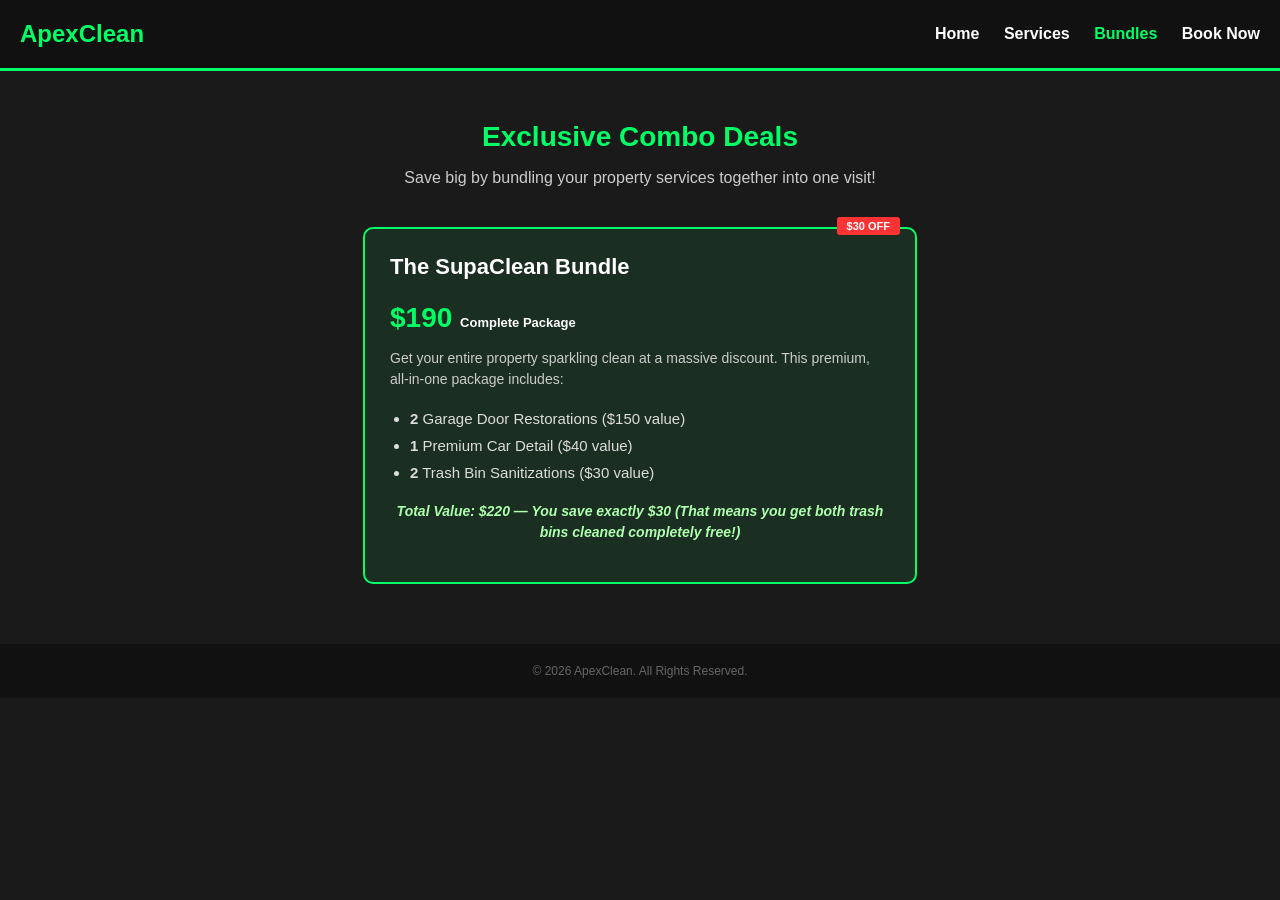
<file: bundles.html>
<!DOCTYPE html>
<html lang="en">
<head>
    <meta charset="UTF-8">
    <meta name="viewport" content="width=device-width, initial-scale=1.0">
    <title>ApexClean | Bundles</title>
    <link rel="stylesheet" href="styles.css">
</head>
<body>

    <header>
        <div class="logo">ApexClean</div>
        <nav>
            <a href="index.html">Home</a>
            <a href="page2.html">Services</a>
            <a href="bundles.html" class="active">Bundles</a>
            <a href="contact.html">Book Now</a>
        </nav>
    </header>

    <section class="services-container">
        <h2 class="section-title" style="margin-top: 40px;">Exclusive Combo Deals</h2>
        <p class="section-subtitle">Save big by bundling your property services together into one visit!</p>
        
        <div class="service-card bundle-highlight">
            <div class="discount-tag">$30 OFF</div>
            <h3>The SupaClean Bundle</h3>
            <div class="card-price">$190 <span class="per-unit" style="color: #fff;">Complete Package</span></div>
            <p>Get your entire property sparkling clean at a massive discount. This premium, all-in-one package includes:</p>
            <ul class="bundle-list">
                <li><strong>2</strong> Garage Door Restorations ($150 value)</li>
                <li><strong>1</strong> Premium Car Detail ($40 value)</li>
                <li><strong>2</strong> Trash Bin Sanitizations ($30 value)</li>
            </ul>
            <p style="font-size: 14px; color: #aeffae; font-style: italic; font-weight: bold; text-align: center; margin-top: 15px;">Total Value: $220 — You save exactly $30 (That means you get both trash bins cleaned completely free!)</p>
        </div>
    </section>

    <footer>
        &copy; 2026 ApexClean. All Rights Reserved.
    </footer>

</body>
</html>
</file>
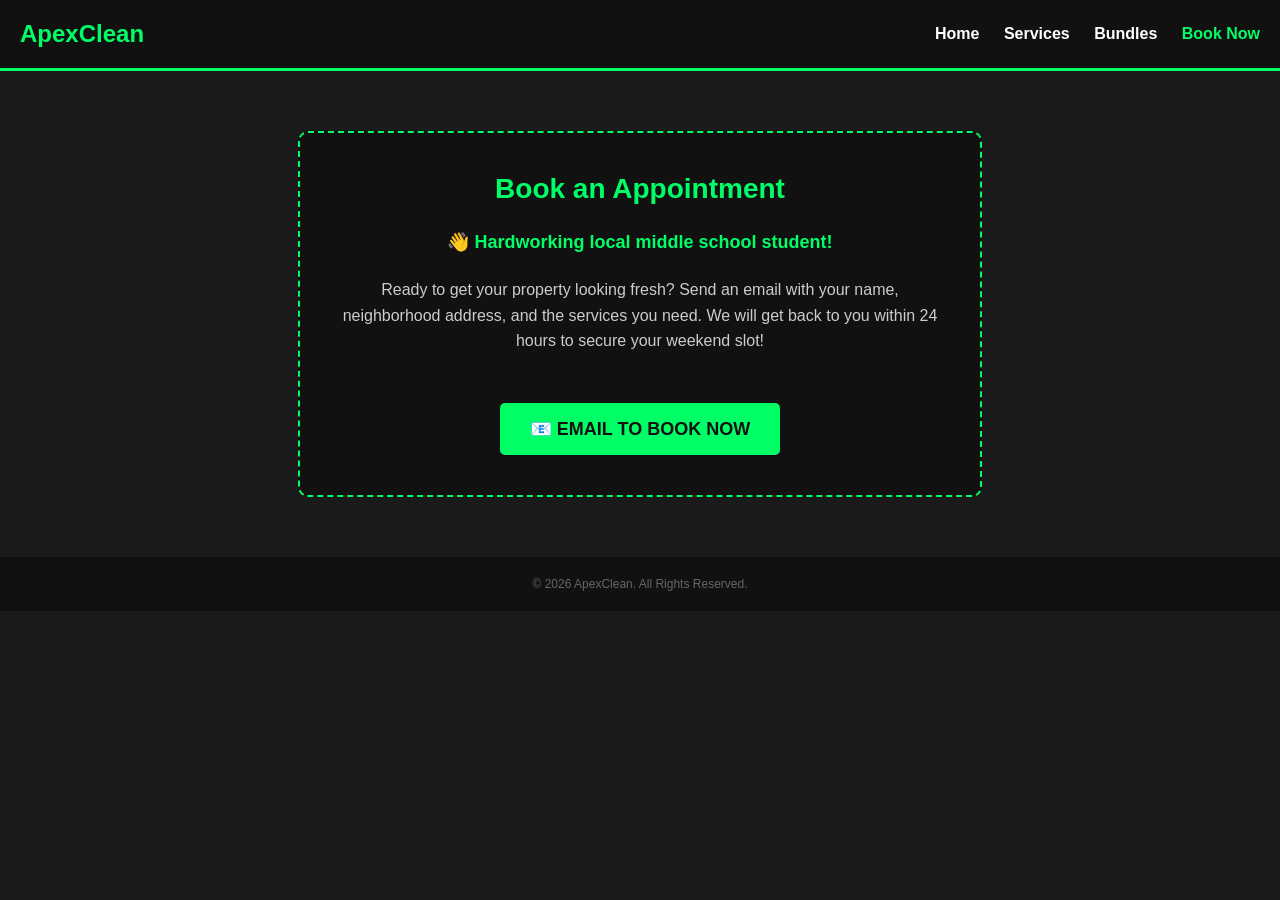
<file: contact.html>
<!DOCTYPE html>
<html lang="en">
<head>
    <meta charset="UTF-8">
    <meta name="viewport" content="width=device-width, initial-scale=1.0">
    <title>ApexClean | Book Now</title>
    <link rel="stylesheet" href="styles.css">
</head>
<body>

    <header>
        <div class="logo">ApexClean</div>
        <nav>
            <a href="index.html">Home</a>
            <a href="page2.html">Services</a>
            <a href="bundles.html">Bundles</a>
            <a href="contact.html" class="active">Book Now</a>
        </nav>
    </header>

    <section class="booking-section">
        <h2>Book an Appointment</h2>
        <p style="color: #00ff66; font-weight: bold; font-size: 18px; margin-bottom: 20px;">👋 Hardworking local middle school student!</p>
        <p>Ready to get your property looking fresh? Send an email with your name, neighborhood address, and the services you need. We will get back to you within 24 hours to secure your weekend slot!</p>
        <br>
        <a href="mailto:apexcleanx@gmail.com" class="booking-btn">📧 Email to Book Now</a>
    </section>

    <footer>
        &copy; 2026 ApexClean. All Rights Reserved.
    </footer>

</body>
</html>
</file>
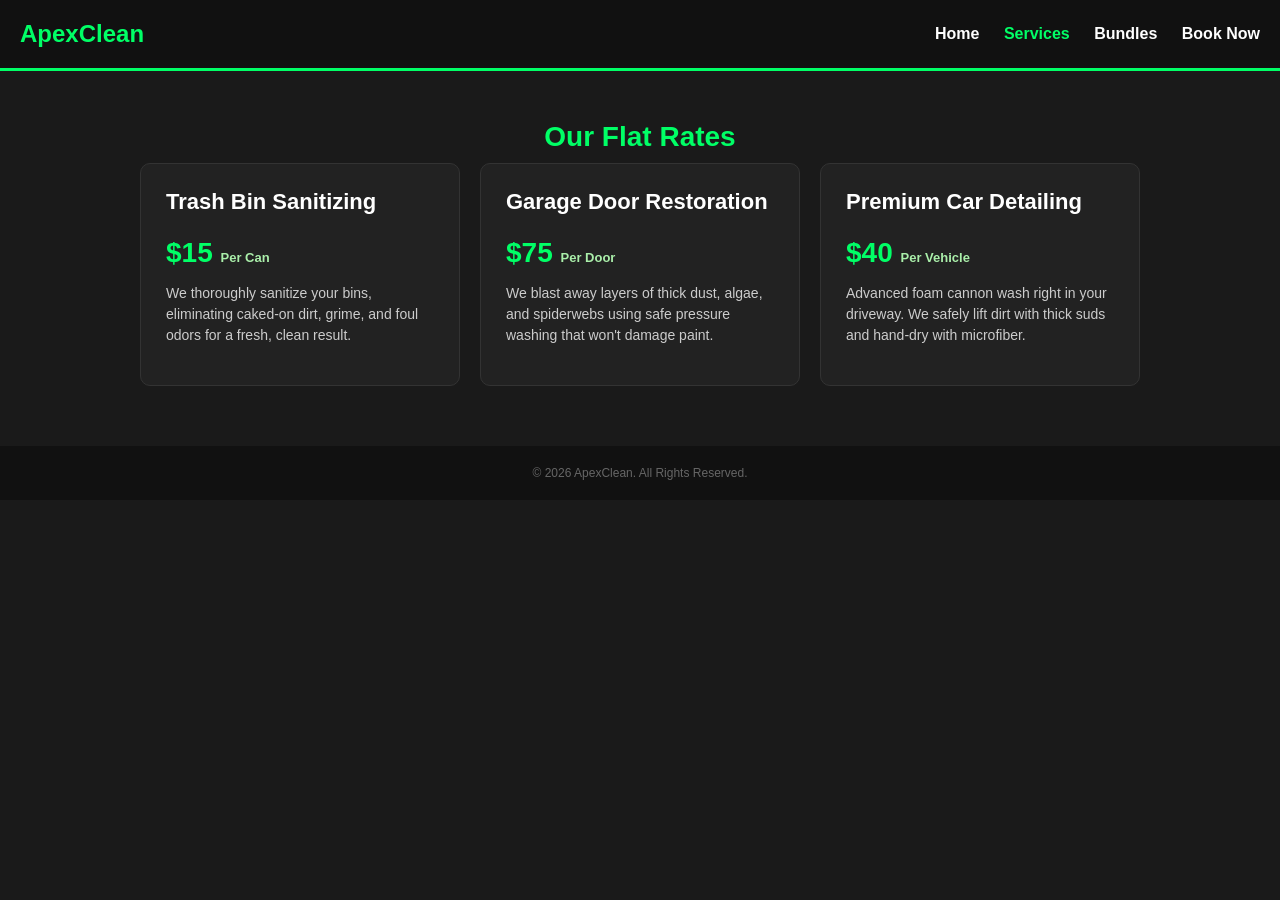
<file: page2.html>
<!DOCTYPE html>
<html lang="en">
<head>
    <meta charset="UTF-8">
    <meta name="viewport" content="width=device-width, initial-scale=1.0">
    <title>ApexClean | Services</title>
    <link rel="stylesheet" href="styles.css">
</head>
<body>

    <header>
        <div class="logo">ApexClean</div>
        <nav>
            <a href="index.html">Home</a>
            <a href="page2.html" class="active">Services</a>
            <a href="bundles.html">Bundles</a>
            <a href="contact.html">Book Now</a>
        </nav>
    </header>

    <section class="services-container">
        <h2 class="section-title" style="margin-top: 40px;">Our Flat Rates</h2>
        <div class="services-grid">
            
            <div class="service-card">
                <h3>Trash Bin Sanitizing</h3>
                <div class="card-price">$15 <span class="per-unit">Per Can</span></div>
                <p>We thoroughly sanitize your bins, eliminating caked-on dirt, grime, and foul odors for a fresh, clean result.</p>
            </div>

            <div class="service-card">
                <h3>Garage Door Restoration</h3>
                <div class="card-price">$75 <span class="per-unit">Per Door</span></div>
                <p>We blast away layers of thick dust, algae, and spiderwebs using safe pressure washing that won't damage paint.</p>
            </div>

            <div class="service-card">
                <h3>Premium Car Detailing</h3>
                <div class="card-price">$40 <span class="per-unit">Per Vehicle</span></div>
                <p>Advanced foam cannon wash right in your driveway. We safely lift dirt with thick suds and hand-dry with microfiber.</p>
            </div>
            
        </div>
    </section>

    <footer>
        &copy; 2026 ApexClean. All Rights Reserved.
    </footer>

</body>
</html>
</file>
<file: styles.css>
body {
    font-family: 'Segoe UI', Arial, sans-serif;
    margin: 0;
    padding: 0;
    background-color: #1a1a1a;
    color: #ffffff;
}
header {
    background-color: #111;
    padding: 20px;
    display: flex;
    justify-content: space-between;
    align-items: center;
    border-bottom: 3px solid #00ff66;
}
.logo {
    font-size: 24px;
    font-weight: bold;
    color: #00ff66;
}
nav a {
    color: white;
    text-decoration: none;
    margin-left: 20px;
    font-weight: bold;
}
nav a:hover, nav a.active {
    color: #00ff66;
}
.hero {
    text-align: center;
    padding: 80px 20px;
    background: #111;
}
.hero h1 {
    font-size: 42px;
    margin-bottom: 10px;
}
.hero p {
    font-size: 18px;
    color: #cccccc;
    margin-bottom: 30px;
}
.btn {
    background-color: #00ff66;
    color: #111;
    padding: 15px 30px;
    font-size: 16px;
    font-weight: bold;
    text-decoration: none;
    border-radius: 5px;
    text-transform: uppercase;
}
.btn:hover {
    background-color: #00cc52;
}
.intro {
    max-width: 800px;
    margin: 40px auto;
    text-align: center;
    padding: 0 20px;
}
.intro p {
    font-size: 16px;
    line-height: 1.6;
    color: #dddddd;
}
.services-container {
    max-width: 1000px;
    margin: 50px auto;
    padding: 0 20px;
}
.section-title {
    text-align: center;
    font-size: 28px;
    color: #00ff66;
    margin-bottom: 10px;
}
.section-subtitle {
    text-align: center;
    color: #cccccc;
    margin-bottom: 40px;
    font-size: 16px;
}
.services-grid {
    display: grid;
    grid-template-columns: repeat(auto-fit, minmax(250px, 1fr));
    gap: 20px;
}
.service-card {
    background-color: #222;
    padding: 25px;
    border-radius: 10px;
    border: 1px solid #333;
    position: relative;
}
.service-card h3 {
    margin-top: 0;
    font-size: 22px;
    color: #ffffff;
}
.card-price {
    font-size: 28px;
    font-weight: bold;
    color: #00ff66;
    margin: 10px 0;
}
.per-unit {
    font-size: 13px; 
    color: #aaefaa;
}
.service-card p {
    color: #cccccc;
    line-height: 1.5;
    font-size: 14px;
}
.bundle-highlight {
    border: 2px solid #00ff66;
    background-color: #1b2e22;
    max-width: 500px;
    margin: 0 auto;
}
.discount-tag {
    position: absolute;
    top: -12px;
    right: 15px;
    background-color: #ff3333;
    color: #fff;
    padding: 3px 10px;
    font-size: 11px;
    font-weight: bold;
    text-transform: uppercase;
    border-radius: 3px;
}
.bundle-list {
    margin: 15px 0;
    padding-left: 20px;
    color: #dddddd;
    font-size: 15px;
    line-height: 1.8;
}
.booking-section {
    max-width: 600px;
    margin: 60px auto;
    padding: 40px;
    background-color: #111;
    border-radius: 10px;
    border: 2px dashed #00ff66;
    text-align: center;
}
.booking-section h2 {
    font-size: 28px;
    color: #00ff66;
    margin-top: 0;
}
.booking-section p {
    color: #cccccc;
    font-size: 16px;
    line-height: 1.6;
}
.booking-btn {
    display: inline-block;
    background-color: #00ff66;
    color: #111;
    padding: 15px 30px;
    font-size: 18px;
    font-weight: bold;
    text-decoration: none;
    border-radius: 5px;
    text-transform: uppercase;
    margin-top: 15px;
}
.booking-btn:hover {
    background-color: #00cc52;
}
footer {
    text-align: center;
    padding: 20px;
    background-color: #111;
    font-size: 12px;
    color: #666;
    margin-top: 60px;
}
</file>
